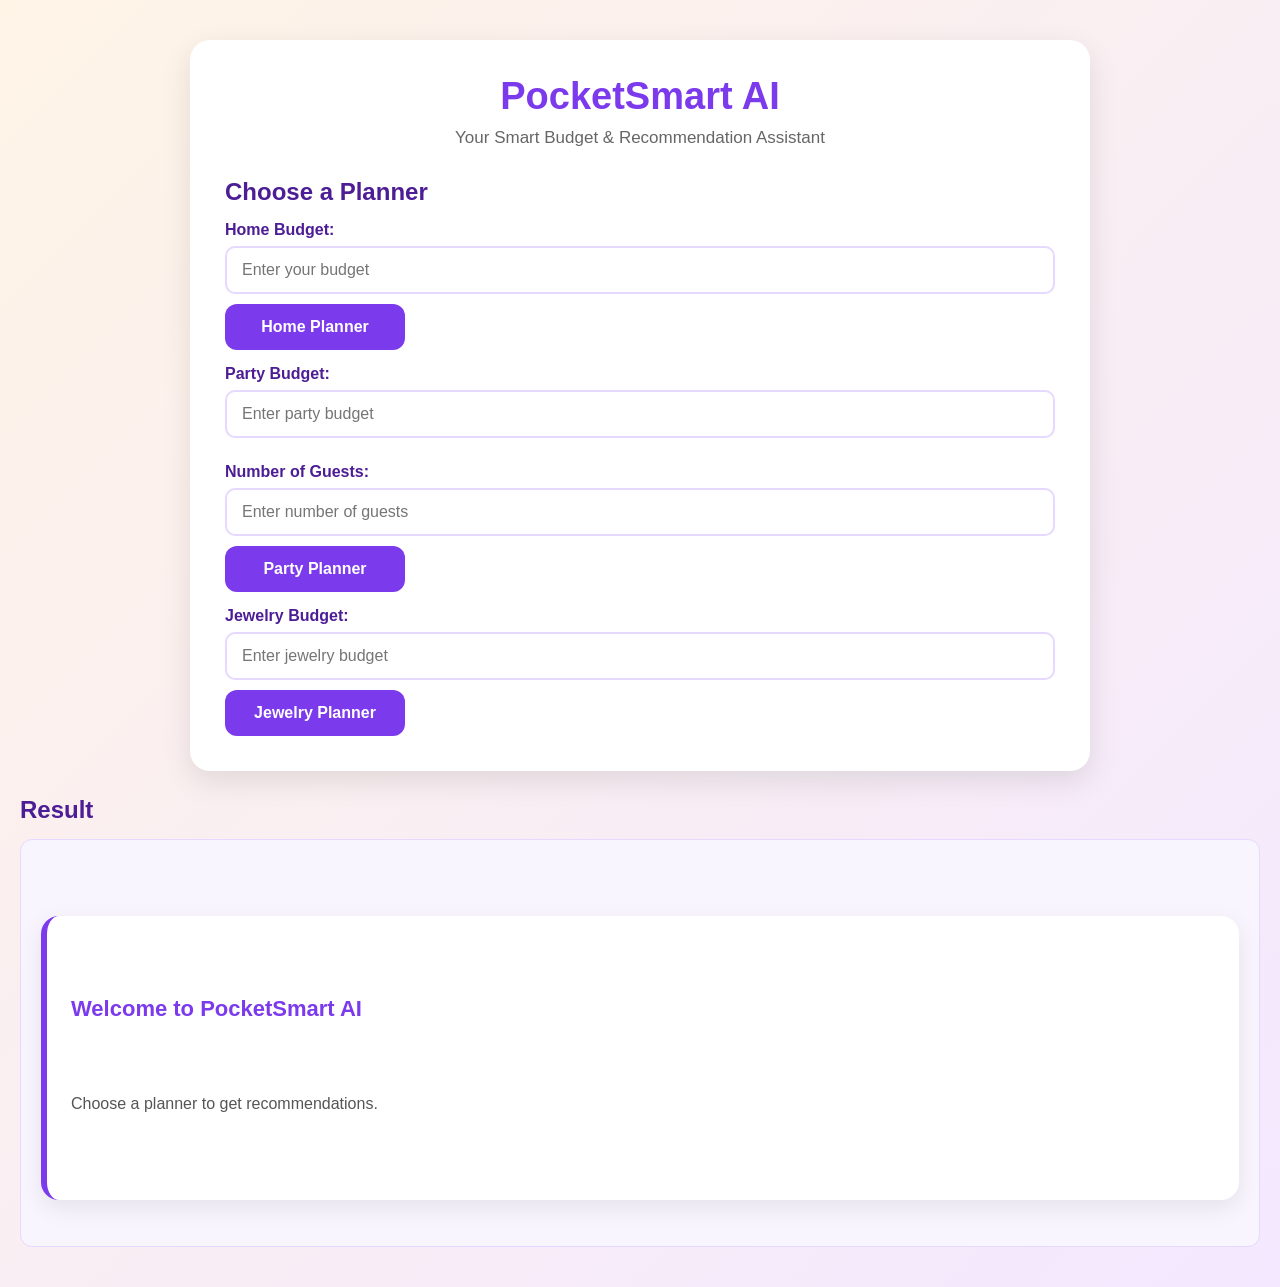
<file: index.html>
<!DOCTYPE html>
<html lang="en">
<head>
    <meta charset="UTF-8">
    <meta name="viewport" content="width=device-width, initial-scale=1.0">
    <title>PocketSmart AI</title>
    <link rel="stylesheet" href="style.css">
</head>

<body>

    <div class="container">
    <h1>PocketSmart AI</h1>
    <p>Your Smart Budget & Recommendation Assistant</p>

    <h2>Choose a Planner</h2>

    <label>Home Budget:</label>
    <input type="number" id="homeBudget" placeholder="Enter your budget">
    <button onclick="generateHome()">Home Planner</button>

    <label>Party Budget:</label>
    <input type="number" id="partyBudget" placeholder="Enter party budget">

    <label>Number of Guests:</label>
    <input type="number" id="guests" placeholder="Enter number of guests">
    <button onclick="generateParty()">Party Planner</button>

    <label>Jewelry Budget:</label>
    <input type="number" id="jewelryBudget" placeholder="Enter jewelry budget">
    <button onclick="generateJewelry()">Jewelry Planner</button>


    </div>
    <h2>Result</h2>

    <div id="result">
    <div class="result-card">
        <h3>Welcome to PocketSmart AI</h3>
        <p>Choose a planner to get recommendations.</p>
    </div>
</div>

    <script>
      async function generateHome() {
    const budget = document.getElementById("homeBudget").value;

    if (!budget || budget <= 0) {
        document.getElementById("result").innerHTML = `
            <div class="result-card">
                <h3>⚠️ Invalid Input</h3>
                <p>Please enter a valid Home Budget.</p>
            </div>
        `;
        return;
    }

    const response = await fetch(
        "https://pocket-smart-ai-3m6l.onrender.com/generate-home"
        {
            method: "POST",
            headers: {
                "Content-Type": "application/json"
            },
            body: JSON.stringify({
                budget: Number(budget)
            })
        }
    );

    const data = await response.json();

    document.getElementById("result").innerHTML = `
        <div class="result-card">
            <h3>🏠 Home Budget Planner</h3>

            <div class="budget">
                💰 Budget: ₹${budget}
            </div>

            <h4>✨ AI Recommendation</h4>
            <p>${data.fallback || data.message}</p>
        </div>
    `;
}

        async function generateParty() {

    const budget = document.getElementById("partyBudget").value;
    const guests = document.getElementById("guests").value;

    if (!budget || budget <= 0 || !guests || guests <= 0) {
        document.getElementById("result").innerHTML = `
            <div class="result-card">
                <h3>⚠️ Invalid Input</h3>
                <p>Please enter a valid Party Budget and Number of Guests.</p>
            </div>
        `;
        return;
    }

    const response = await fetch(
        "https://pocket-smart-ai-3m6l.onrender.com/generate-party"
    );

    const data = await response.json();

    document.getElementById("result").innerHTML = `
        <div class="result-card">
            <h3>🎉 Party Planner</h3>
            <div class="budget">💰 Budget: ₹${budget}</div>
            <p>👥 Guests: ${guests}</p>
            <h4>✨ AI Recommendation</h4>
            <p>${data.fallback || data.message}</p>
            <h4>📋 Suggested Plan</h4>
            <p>• Food and refreshments</p>
            <p>• Decorations</p>
            <p>• Seating arrangement</p>
            <p>• Music and entertainment</p>
        </div>
    `;
}
    
        async function generateJewelry() {

    const budget = document.getElementById("jewelryBudget").value;

    if (!budget || budget <= 0) {
        document.getElementById("result").innerHTML = `
            <div class="result-card">
                <h3>⚠️ Invalid Input</h3>
                <p>Please enter a valid Jewelry Budget.</p>
            </div>
        `;
        return;
    }

    const response = await fetch(
        "https://pocket-smart-ai-3m6l.onrender.com/generate-jewelry"
    );

    const data = await response.json();

    document.getElementById("result").innerHTML = `
        <div class="result-card">
            <h3>💎 Jewelry Planner</h3>
            <div class="budget">💰 Budget: ₹${budget}</div>
            <h4>✨ AI Recommendation</h4>
            <p>${data.fallback || data.message}</p>
            <h4>📋 Suggested Items</h4>
            <p>• Earrings</p>
            <p>• Necklace</p>
            <p>• Bangles</p>
            <p>• Matching bracelet</p>
        </div>
    `;
}
    
    </script>

    </div>
</body>
</html>
</file>
<file: style.css>
* {
    box-sizing: border-box;
    margin: 0;
    padding: 0;
}

body {
    font-family: Arial, sans-serif;
    background: linear-gradient(135deg, #fff4e6, #f3e8ff);
    min-height: 100vh;
    padding: 40px 20px;
    color: #333;
}

.container {
    width: 90%;
    max-width: 900px;
    margin: auto;
    background: white;
    padding: 35px;
    border-radius: 20px;
    box-shadow: 0 10px 30px rgba(0, 0, 0, 0.1);
}

h1 {
    text-align: center;
    color: #7c3aed;
    margin-bottom: 10px;
    font-size: 38px;
}

.container > p {
    text-align: center;
    color: #666;
    margin-bottom: 30px;
    font-size: 17px;
}

h2 {
    color: #4c1d95;
    margin: 25px 0 15px;
}

/* Input labels */
label {
    display: block;
    margin-top: 15px;
    margin-bottom: 7px;
    font-weight: bold;
    color: #4c1d95;
}

/* Input boxes */
input {
    width: 100%;
    padding: 13px 15px;
    border: 2px solid #e5d9ff;
    border-radius: 10px;
    font-size: 16px;
    outline: none;
    transition: 0.3s;
    margin-bottom: 10px;
}

input:focus {
    border-color: #7c3aed;
    box-shadow: 0 0 0 3px #f3e8ff;
}

/* Planner buttons */
.planner-buttons {
    display: flex;
    gap: 15px;
    flex-wrap: wrap;
    margin-top: 10px;
}

button {
    flex: 1;
    min-width: 180px;
    padding: 14px 20px;
    border: none;
    border-radius: 12px;
    background: #7c3aed;
    color: white;
    font-size: 16px;
    font-weight: bold;
    cursor: pointer;
    transition: 0.3s;
}

button:hover {
    transform: translateY(-2px);
    opacity: 0.9;
}

button:active {
    transform: scale(0.98);
}

/* Result area */
#result {
    background: #f8f5ff;
    border: 1px solid #e5d9ff;
    border-radius: 12px;
    padding: 20px;
    min-height: 100px;
    line-height: 1.6;
    white-space: pre-wrap;
}

.result-card {
    background: white;
    border-radius: 18px;
    padding: 24px;
    margin-top: 5px;
    box-shadow: 0 8px 25px rgba(0, 0, 0, 0.08);
    border-left: 6px solid #7c3aed;
}

.result-card h3 {
    color: #7c3aed;
    margin-bottom: 12px;
    font-size: 22px;
}

.result-card p {
    color: #555;
    line-height: 1.7;
    white-space: pre-line;
    margin-bottom: 8px;
}

.budget {
    display: inline-block;
    background: #f3e8ff;
    color: #6d28d9;
    padding: 8px 14px;
    border-radius: 20px;
    font-weight: bold;
    margin-bottom: 15px;
}

/* Mobile view */
@media (max-width: 600px) {

    body {
        padding: 20px 10px;
    }

    .container {
        width: 100%;
        padding: 22px;
    }

    h1 {
        font-size: 30px;
    }

    .planner-buttons {
        flex-direction: column;
    }

    button {
        width: 100%;
    }
}
</file>
<file: frontend/style.css>
* {
    box-sizing: border-box;
    margin: 0;
    padding: 0;
}

body {
    font-family: Arial, sans-serif;
    background: linear-gradient(135deg, #fff4e6, #f3e8ff);
    min-height: 100vh;
    padding: 40px 20px;
    color: #333;
}

.container {
    width: 90%;
    max-width: 900px;
    margin: auto;
    background: white;
    padding: 35px;
    border-radius: 20px;
    box-shadow: 0 10px 30px rgba(0, 0, 0, 0.1);
}

h1 {
    text-align: center;
    color: #7c3aed;
    margin-bottom: 10px;
    font-size: 38px;
}

.container > p {
    text-align: center;
    color: #666;
    margin-bottom: 30px;
    font-size: 17px;
}

h2 {
    color: #4c1d95;
    margin: 25px 0 15px;
}

/* Input labels */
label {
    display: block;
    margin-top: 15px;
    margin-bottom: 7px;
    font-weight: bold;
    color: #4c1d95;
}

/* Input boxes */
input {
    width: 100%;
    padding: 13px 15px;
    border: 2px solid #e5d9ff;
    border-radius: 10px;
    font-size: 16px;
    outline: none;
    transition: 0.3s;
    margin-bottom: 10px;
}

input:focus {
    border-color: #7c3aed;
    box-shadow: 0 0 0 3px #f3e8ff;
}

/* Planner buttons */
.planner-buttons {
    display: flex;
    gap: 15px;
    flex-wrap: wrap;
    margin-top: 10px;
}

button {
    flex: 1;
    min-width: 180px;
    padding: 14px 20px;
    border: none;
    border-radius: 12px;
    background: #7c3aed;
    color: white;
    font-size: 16px;
    font-weight: bold;
    cursor: pointer;
    transition: 0.3s;
}

button:hover {
    transform: translateY(-2px);
    opacity: 0.9;
}

button:active {
    transform: scale(0.98);
}

/* Result area */
#result {
    background: #f8f5ff;
    border: 1px solid #e5d9ff;
    border-radius: 12px;
    padding: 20px;
    min-height: 100px;
    line-height: 1.6;
    white-space: pre-wrap;
}

.result-card {
    background: white;
    border-radius: 18px;
    padding: 24px;
    margin-top: 5px;
    box-shadow: 0 8px 25px rgba(0, 0, 0, 0.08);
    border-left: 6px solid #7c3aed;
}

.result-card h3 {
    color: #7c3aed;
    margin-bottom: 12px;
    font-size: 22px;
}

.result-card p {
    color: #555;
    line-height: 1.7;
    white-space: pre-line;
    margin-bottom: 8px;
}

.budget {
    display: inline-block;
    background: #f3e8ff;
    color: #6d28d9;
    padding: 8px 14px;
    border-radius: 20px;
    font-weight: bold;
    margin-bottom: 15px;
}

/* Mobile view */
@media (max-width: 600px) {

    body {
        padding: 20px 10px;
    }

    .container {
        width: 100%;
        padding: 22px;
    }

    h1 {
        font-size: 30px;
    }

    .planner-buttons {
        flex-direction: column;
    }

    button {
        width: 100%;
    }
}
</file>
